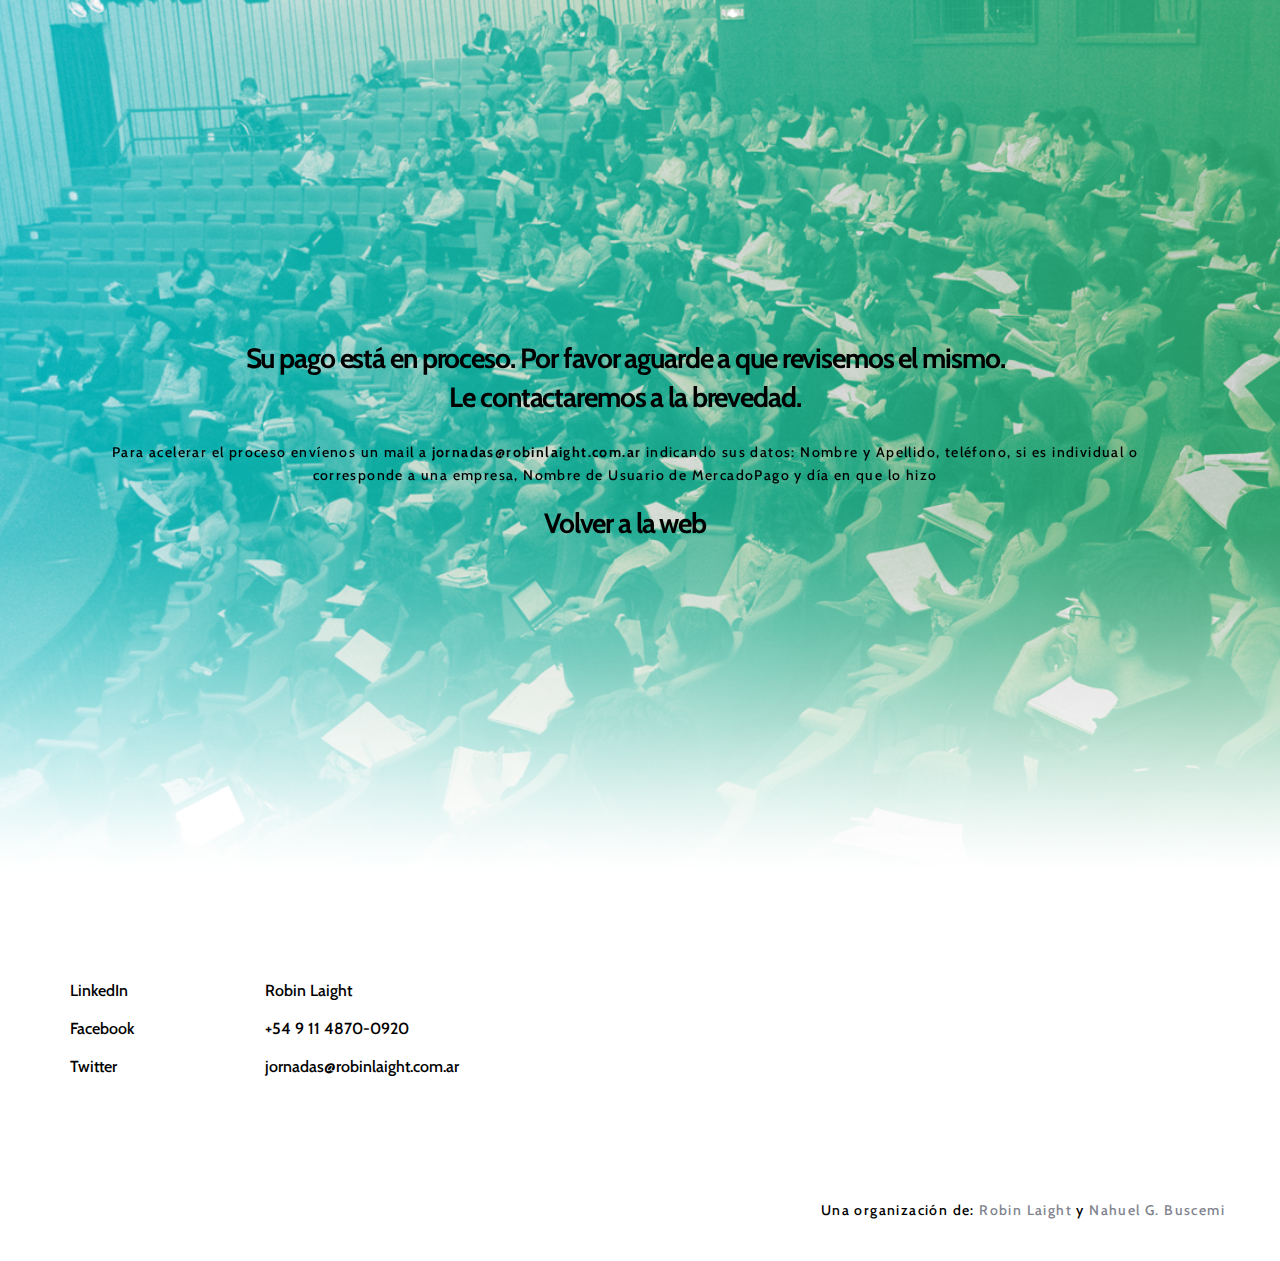
<file: pagoenproceso.html>
<!DOCTYPE html>
<html lang="en" class="no-js">
    <head>
        <meta charset="utf-8"/>
        <title>Pago exitoso</title>
        <meta http-equiv="X-UA-Compatible" content="IE=edge">
        <meta content="width=device-width, initial-scale=1" name="viewport"/>
        <meta content="1ra Jornada Nacional de Coaching y Liderazgo" name="description"/>
		
		<!-- Google fonts-->
        <link href="https://fonts.googleapis.com/css?family=Cabin:900" rel="stylesheet">
        <!--<link href="vendor/simple-line-icons/simple-line-icons.min.css" rel="stylesheet" type="text/css"/>--> 
		
        <link href="css/bootstrap.min.css" rel="stylesheet" type="text/css"/> <!-- cols -->
        <link href="css/animate.css" rel="stylesheet"> <!-- Animations -->
        <link href="vendor/swiper/css/swiper.min.css" rel="stylesheet" type="text/css"/>
        <link href="css/layout.min.css" rel="stylesheet" type="text/css"/>
        <link rel="shortcut icon" href="favicon.ico"/>
		
		<!-- Global site tag (gtag.js) - Google Analytics -->
		<script async src="https://www.googletagmanager.com/gtag/js?id=UA-115189001-1"></script>
		<script>
		  window.dataLayer = window.dataLayer || [];
		  function gtag(){dataLayer.push(arguments);}
		  gtag('js', new Date());
		  gtag('config', 'UA-115189001-1');
		</script>

		
    </head>
  
    <body id="body" data-spy="scroll" data-target=".header">
          <header class="header navbar-fixed-top">
              <nav class="navbar" role="navigation">
                <div class="container">
                      <div class="menu-container js_nav-item">
                      </div>
                </div>
            </nav>
		</header>
		
        <!-- Main header -->
        <div id="carousel-example-generic" class="carousel slide" data-ride="carousel">
            <div class="container">
                <ol class="carousel-indicators">
                </ol>
            </div>
            <div class="carousel-inner" role="listbox">
                <div class="item active">
                    <img class="img-responsive" src="img/header.png" alt="1ra Jornada Nacional de Coaching y Liderazgo">
                    <div class="container">
                        <div class="carousel-centered">
							<h2 class="wow fadeInUp centered" style="margin-top: -2px; color: black;text-align: center; margin-bottom: 4px;">Su pago est&aacute; en proceso. Por favor aguarde a que revisemos el mismo.<br>Le contactaremos a la brevedad.</h2><br>
							<p style="color: black;text-align: center;" class="wow fadeInUp">Para acelerar el proceso env&iacute;enos un mail a <span style="font-weight: bold;color: black;">jornadas@robinlaight.com.ar</span> indicando sus datos: Nombre y Apellido, tel&eacute;fono, si es individual o corresponde a una empresa, Nombre de Usuario de MercadoPago y día en que lo hizo</p>
							<a href="http://robinlaight.com.ar/coachingyliderazgo"><h2 class="wow fadeInUp" style="color: black;text-align: center;">Volver a la web</h2></a>
                        </div>
                    </div>
                </div>
            </div>
        </div>
        

        <!-- Footer -->
        <footer class="footer">
            <div>
                <div class="content-md container">
                    <div class="row">
                        <div class="col-sm-2 sm-margin-b-30">
                            <ul class="list-unstyled footer-list">
                                <li class="footer-list-item"><a href="https://www.linkedin.com/in/robinlaight" target="_blank">LinkedIn</a></li>
                                <li class="footer-list-item"><a href="https://www.facebook.com/robinlaightcapacitaciones" target="_blank">Facebook</a></li>
                                <li class="footer-list-item"><a href="https://twitter.com/robinlaight" target="_blank">Twitter</a></li>
                            </ul>
                        </div>
                        <div class="col-sm-2 sm-margin-b-30">
                            <ul class="list-unstyled footer-list">
                                <li class="footer-list-item"><a href="http://robinlaight.com.ar" target="_blank">Robin Laight</a></li>
                                <li class="footer-list-item"><a href="tel:+54-9-11-4870-0920">+54 9 11 4870-0920</a></li>
                                <li class="footer-list-item"><a href="mailto:jornadas@robinlaight.com.ar"> jornadas@robinlaight.com.ar</a></li>
                            </ul>
                        </div>
                        <!--<div class="col-sm-3">
                            <ul class="list-unstyled footer-list">
                                <li class="footer-list-item">Robin Laight</li>
                                <li class="footer-list-item">+54 9 11 4870-0920</li>
                                <li class="footer-list-item"><a href="mailto:jornadas@robinlaight.com.ar"> jornadas@robinlaight.com.ar</a></li>
                            </ul>
                        </div>-->
                    </div>
                </div>
            </div>

            <!-- Copyright -->
            <div class="content container">
                <div class="row">
                    <div class="text-right">
                        <p class="margin-b-0">Una organizaci&oacute;n de: <a class="fweight-700" href="http://robinlaight.com.ar" target="_blank">Robin Laight</a> y <a class="fweight-700" href="http://comovivirdelarte.com" target="_blank">Nahuel G. Buscemi</a></p>
                    </div>
                </div>
            </div>
        </footer>

        <!-- Back To Top -->
        <a href="javascript:void(0);" class="js-back-to-top back-to-top">&#8593;</a>

        <!-- JAVASCRIPTS(Load javascripts at bottom, this will reduce page load time) -->
        <!-- CORE PLUGINS -->
        <script src="js/jquery.min.js" type="text/javascript"></script>
        <script src="js/jquery-migrate.min.js" type="text/javascript"></script>
        <script src="vendor/bootstrap/js/bootstrap.min.js" type="text/javascript"></script>

        <!-- PAGE LEVEL PLUGINS -->
        <script src="js/jquery.easing.js" type="text/javascript"></script>
        <script src="js/jquery.back-to-top.js" type="text/javascript"></script>
        <script src="js/jquery.smooth-scroll.js" type="text/javascript"></script>
        <script src="js/jquery.wow.min.js" type="text/javascript"></script>
        <script src="vendor/swiper/js/swiper.jquery.min.js" type="text/javascript"></script>
        <script src="vendor/masonry/jquery.masonry.pkgd.min.js" type="text/javascript"></script>
        <script src="vendor/masonry/imagesloaded.pkgd.min.js" type="text/javascript"></script>

        <!-- PAGE LEVEL SCRIPTS -->
        <script src="js/layout.min.js" type="text/javascript"></script>
        <script src="js/components/wow.min.js" type="text/javascript"></script>
        <script src="js/components/swiper.min.js" type="text/javascript"></script>
        <script src="js/components/masonry.min.js" type="text/javascript"></script>

    </body>
</html>
</file>
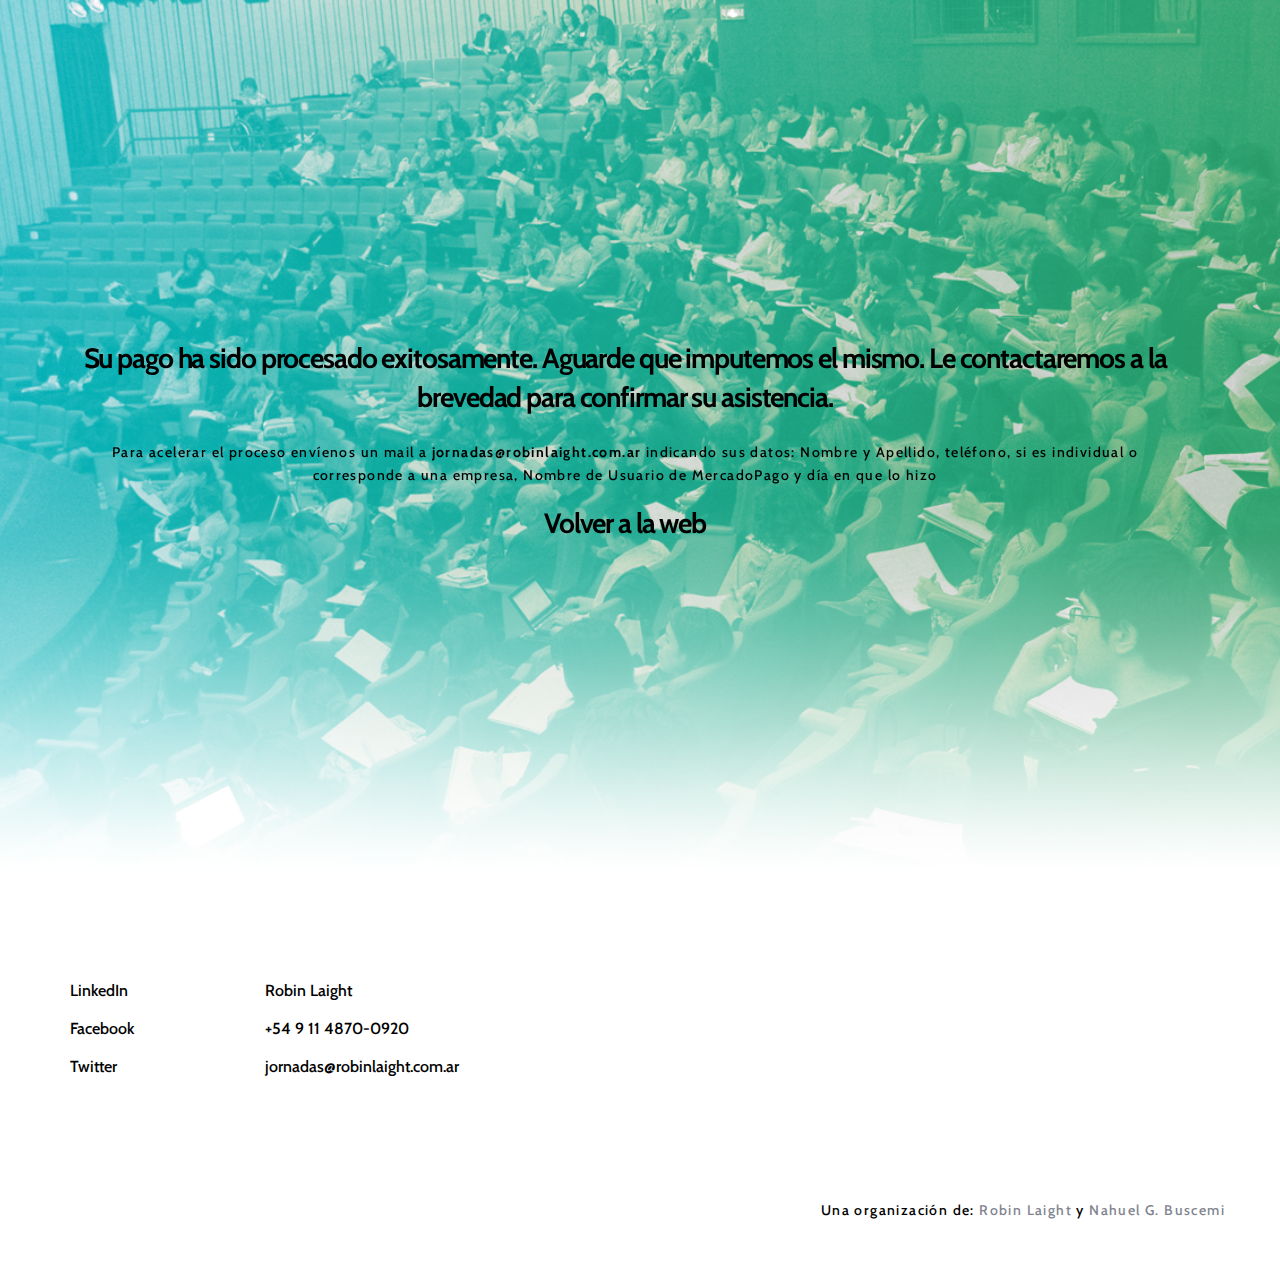
<file: pagoexitoso.html>
<!DOCTYPE html>
<html lang="en" class="no-js">
    <head>
        <meta charset="utf-8"/>
        <title>Pago exitoso</title>
        <meta http-equiv="X-UA-Compatible" content="IE=edge">
        <meta content="width=device-width, initial-scale=1" name="viewport"/>
        <meta content="1ra jornada nacional de Coaching y Liderazgo" name="description"/>
		
		<!-- Google fonts-->
        <link href="https://fonts.googleapis.com/css?family=Cabin:900" rel="stylesheet">
        <!--<link href="vendor/simple-line-icons/simple-line-icons.min.css" rel="stylesheet" type="text/css"/>--> 
		
        <link href="css/bootstrap.min.css" rel="stylesheet" type="text/css"/> <!-- cols -->
        <link href="css/animate.css" rel="stylesheet"> <!-- Animations -->
        <link href="vendor/swiper/css/swiper.min.css" rel="stylesheet" type="text/css"/>
        <link href="css/layout.min.css" rel="stylesheet" type="text/css"/>
        <link rel="shortcut icon" href="favicon.ico"/>
		
		<!-- Global site tag (gtag.js) - Google Analytics -->
		<script async src="https://www.googletagmanager.com/gtag/js?id=UA-115189001-1"></script>
		<script>
		  window.dataLayer = window.dataLayer || [];
		  function gtag(){dataLayer.push(arguments);}
		  gtag('js', new Date());
		  gtag('config', 'UA-115189001-1');
		</script>

		
    </head>
  
    <body id="body" data-spy="scroll" data-target=".header">
          <header class="header navbar-fixed-top">
              <nav class="navbar" role="navigation">
                <div class="container">
                      <div class="menu-container js_nav-item">
                      </div>
                </div>
            </nav>
		</header>
		
        <!-- Main header -->
        <div id="carousel-example-generic" class="carousel slide" data-ride="carousel">
            <div class="container">
                <ol class="carousel-indicators">
                </ol>
            </div>
            <div class="carousel-inner" role="listbox">
                <div class="item active">
                    <img class="img-responsive" src="img/header.png" alt="1ra Jornada Nacional de Coaching y Liderazgo">
                    <div class="container">
                        <div class="carousel-centered">
							<h2 class="wow fadeInUp centered" style="margin-top: -2px; color: black;text-align: center; margin-bottom: 4px;">Su pago ha sido procesado exitosamente. Aguarde que imputemos el mismo. Le contactaremos a la brevedad para confirmar su asistencia.</h2><br>
							<p style="color: black;text-align: center;" class="wow fadeInUp">Para acelerar el proceso env&iacute;enos un mail a <span style="font-weight: bold;color: black;">jornadas@robinlaight.com.ar</span> indicando sus datos: Nombre y Apellido, tel&eacute;fono, si es individual o corresponde a una empresa, Nombre de Usuario de MercadoPago y día en que lo hizo</p>
							<a href="http://robinlaight.com.ar/coachingyliderazgo"><h2 class="wow fadeInUp" style="color: black;text-align: center;">Volver a la web</h2></a>
                        </div>
                    </div>
                </div>
            </div>
        </div>
        

        <!-- Footer -->
        <footer class="footer">
            <div>
                <div class="content-md container">
                    <div class="row">
                        <div class="col-sm-2 sm-margin-b-30">
                            <ul class="list-unstyled footer-list">
                                <li class="footer-list-item"><a href="https://www.linkedin.com/in/robinlaight" target="_blank">LinkedIn</a></li>
                                <li class="footer-list-item"><a href="https://www.facebook.com/robinlaightcapacitaciones" target="_blank">Facebook</a></li>
                                <li class="footer-list-item"><a href="https://twitter.com/robinlaight" target="_blank">Twitter</a></li>
                            </ul>
                        </div>
                        <div class="col-sm-2 sm-margin-b-30">
                            <ul class="list-unstyled footer-list">
                                <li class="footer-list-item"><a href="http://robinlaight.com.ar" target="_blank">Robin Laight</a></li>
                                <li class="footer-list-item"><a href="tel:+54-9-11-4870-0920">+54 9 11 4870-0920</a></li>
                                <li class="footer-list-item"><a href="mailto:jornadas@robinlaight.com.ar"> jornadas@robinlaight.com.ar</a></li>
                            </ul>
                        </div>
                        <!--<div class="col-sm-3">
                            <ul class="list-unstyled footer-list">
                                <li class="footer-list-item">Robin Laight</li>
                                <li class="footer-list-item">+54 9 11 4870-0920</li>
                                <li class="footer-list-item"><a href="mailto:jornadas@robinlaight.com.ar"> jornadas@robinlaight.com.ar</a></li>
                            </ul>
                        </div>-->
                    </div>
                </div>
            </div>

            <!-- Copyright -->
            <div class="content container">
                <div class="row">
                    <div class="text-right">
                        <p class="margin-b-0">Una organizaci&oacute;n de: <a class="fweight-700" href="http://robinlaight.com.ar" target="_blank">Robin Laight</a> y <a class="fweight-700" href="http://comovivirdelarte.com" target="_blank">Nahuel G. Buscemi</a></p>
                    </div>
                </div>
            </div>
        </footer>

        <!-- Back To Top -->
        <a href="javascript:void(0);" class="js-back-to-top back-to-top">&#8593;</a>

        <!-- JAVASCRIPTS(Load javascripts at bottom, this will reduce page load time) -->
        <!-- CORE PLUGINS -->
        <script src="js/jquery.min.js" type="text/javascript"></script>
        <script src="js/jquery-migrate.min.js" type="text/javascript"></script>
        <script src="vendor/bootstrap/js/bootstrap.min.js" type="text/javascript"></script>

        <!-- PAGE LEVEL PLUGINS -->
        <script src="js/jquery.easing.js" type="text/javascript"></script>
        <script src="js/jquery.back-to-top.js" type="text/javascript"></script>
        <script src="js/jquery.smooth-scroll.js" type="text/javascript"></script>
        <script src="js/jquery.wow.min.js" type="text/javascript"></script>
        <script src="vendor/swiper/js/swiper.jquery.min.js" type="text/javascript"></script>
        <script src="vendor/masonry/jquery.masonry.pkgd.min.js" type="text/javascript"></script>
        <script src="vendor/masonry/imagesloaded.pkgd.min.js" type="text/javascript"></script>

        <!-- PAGE LEVEL SCRIPTS -->
        <script src="js/layout.min.js" type="text/javascript"></script>
        <script src="js/components/wow.min.js" type="text/javascript"></script>
        <script src="js/components/swiper.min.js" type="text/javascript"></script>
        <script src="js/components/masonry.min.js" type="text/javascript"></script>

    </body>
</html>
</file>
<file: css/layout.min.css>
/* NOTE: the following code was extracted from a bootstrap template. I tried to accommodate the code so that it is readable. However, many of the classes may not be used 

Index:
- Main styles (line 11)
- Content styles (line 89)
- Screen resolution (line 284)



/* Main styles
--------------------------------------------------------------------------- */

.link,body{position:relative;font-family:'Cabin', sans-serif; overflow-x: hidden;}
.header .nav-item-child,.link,a,body,em,h1,h2,h3,h4,h5,h6,li,li a,p,span{font-family:'Cabin', sans-serif;}
body,html,html a{-webkit-font-smoothing:antialiased}
.btn-theme,
p{line-height:1.4}
.btn-theme.active.focus,.btn-theme.active:focus,.btn-theme.focus,.btn-theme:active.focus,.btn-theme:active:focus,.btn-theme:focus,:active,:focus,a,a:active,a:focus,a:hover{outline:0}
.link:after,.pricing .pricing-list-item:before{width:9px;height:2px;content:" "}
.link:after,.pricing .pricing-list-item:before{content:"+"}
.back-to-top:focus,.back-to-top:hover,.btn-theme.focus,.btn-theme:focus,.btn-theme:hover,.content-wrapper-link,.header .logo-wrap:focus,.header .logo-wrap:hover,a:active,a:focus,a:hover,h1>a:focus,h2>a:focus,h3>a:focus,h4>a:focus,h5>a:focus,h6>a:focus{text-decoration:none}
.back-to-top,.carousel-title,.header .nav-item-child,.link{text-transform:uppercase}
html{overflow-x:hidden}
p{font-size: 14px;
	font-weight: 500;
	color: #000;
	margin-bottom: 15px;
	letter-spacing: 0.10em;
	line-height: 1.6em;}
p.desc{font-size: 1.4em;}
em,li,li a{font-size:16px;font-weight:500;color:#000}
a{color:#81848f}
a:active,a:focus,a:hover{color:#ff0000;}
.link{font-size:13px;font-weight:600;font-family: 'Cabin', sans-serif;}
.link:after{position:absolute;right:-15px;color:#00e5ff;}
span{font-size:14px;font-weight:400;color:#000;}
h1,h2,h3,h4,h5,h6{font-weight:bolder;color:#000;line-height:1.2;margin:0 0 15px}
h1>a,h2>a,h3>a,h4>a,h5>a,h6>a{color:#000}
h1>a:hover,h2>a:hover,h3>a:hover,h4>a:hover,h5>a:hover,h6>a:hover{color:#00e5ff;text-decoration:none}
h1{font-size:40px}
h2{font-size: 2em;
	line-height: 1.4em;
	letter-spacing: -0.04em;
	margin-top: 18px;}
.accordion .panel-title,h3,h4{font-size:24px;}

::selection{color:#fff;background:#00e5ff;text-shadow:none}::-webkit-selection{color:#fff;background:#17bed2;text-shadow:none}::-moz-selection{color:#fff;background:#17bed2;text-shadow:none}

.f-left {
	float: left;
}
.f-right {
	float: right;
}
.centered-title {
	text-align: center;
}
.txt-white {
	color: #fff;
}
.txt-blue {
	color: #171f47;
}
.txt-skyblue {
	color: #00e5ff;
}
.txt-green {
	color: #00ffc6;
}
.txt-red {
	color: #ff0000;
}
.txt-right {
	text-align: left;
	margin-top: -280px;
}
.txt-left {
	text-align: left;
	margin-top: -100px;
}
hr.vertical {
    width: 0px;
    height: 100px;
    display: block;
    border-style: solid;
    border-color: #000;
    border-width: 1px;
} 
.front-index {
	z-index: 99;
}
.back-index {
	z-index: -999;
}
.img-speakers {
	width: 120px;
	padding-bottom: 20px;
}


/* Content styles
--------------------------------------------------------------------------- */

.content-wrapper-link{position:absolute;top:0;left:0;right:0;bottom:0;display:block;z-index:3}
.accordion .panel-default{border:none}
.accordion .panel-heading{border-radius:0}
.accordion .panel-default>.panel-heading{color:#ffd200;background:#000;border:none;padding:0}
.accordion .panel-title-child{display:block;padding:30px;background-color: #000;color: #00e5ff;}
.accordion .panel-group .panel+.panel{border-radius:0;margin-top:10px}
.accordion .panel-default>.panel-heading+.panel-collapse>.panel-body{font-size:18px;border-top:none;padding:0 30px 30px;margin-top:-1px}
.accordion .collapse.in,.accordion [aria-expanded=true]{color:#fff;background:#000;}
.btn-theme{position:relative;display:inline-block;text-align:center;background-image:none;border-style:solid;white-space:nowrap;vertical-align:middle;-ms-touch-action:manipulation;touch-action:manipulation;cursor:pointer;-webkit-user-select:none;-moz-user-select:none;-ms-user-select:none;user-select:none}
.btn-theme:hover{transition-duration:.3s;transition-property:all;transition-timing-function:cubic-bezier(.7,1,.7,1)}
.btn-theme.active,.btn-theme:active{background-image:none;outline:0}
.btn-theme.disabled,.btn-theme[disabled],fieldset[disabled] .btn-theme{cursor:not-allowed;box-shadow:none;opacity:.65;pointer-events:none}
.btn-white-bg{color:#fff;background:#000;border-color:transparent;border-width:0}
.btn-white-bg.focus,.btn-white-bg:focus,.btn-white-bg:hover{color:#fff;background:#00e5ff;border-color:transparent}
.btn-white-brd{color:#1106ff;background:0 0;border:none;}
.btn-enroll {color: #1106ff;}
.btn-white-brd.focus,.btn-white-brd:focus,.btn-white-brd:hover{color:#066fff;}
.btn-default-bg{color:#000;background:#f3f4f5;border-color:transparent;border-width:0}
.btn-default-bg.focus,.btn-default-bg:focus,.btn-default-bg:hover{color:#fff;background:#00e5ff;border-color:transparent}
.btn-theme-sm{font-size:21px;font-weight:600;border: none;margin-top: -30px;}
.pricing{padding:70px 45px;background:#fff;margin-top:50px}


.work .work-popup-close{float:right;font-size:13px;font-weight:300;color:#c5c6cb;transition-duration:.3s;transition-property:all;transition-timing-function:cubic-bezier(.7,1,.7,1)}
.work .work-popup-close:hover{color:#aaacb3;transition-duration:.3s;transition-property:all;transition-timing-function:cubic-bezier(.7,1,.7,1)}
.work .work-popup-tag{margin:0}.work .work-popup-tag-item{padding:0 2px}
.work .work-popup-tag-link{font-size:13px}
.footer .footer-logo{width:100px;height:auto}
.footer .footer-list{margin-bottom:0}
.footer .footer-list-item{color:#777984;margin-bottom:15px}
.footer .footer-list-item:last-child,.header .navbar{margin-bottom:0}
.navbar-fixed-top .navbar-collapse{max-height:100%}
.header .navbar{border-bottom:0px solid rgba(255,255,255,.2);transition-duration:.3s;transition-property:all;transition-timing-function:cubic-bezier(.7,1,.7,1);}
.header .navbar-toggle{width:25px;height:25px;border:none;padding:0;margin:35px 0}.header .navbar-toggle .toggle-icon{position:relative;width:21px;height:1px;display:inline-block;background:#fff;transition-duration:.3s;transition-property:all;transition-timing-function:cubic-bezier(.7,1,.7,1)}
.header .navbar-toggle .toggle-icon:after,.header .navbar-toggle .toggle-icon:before{position:absolute;left:0;background:#fff;content:" "}
.header .navbar-toggle:hover .toggle-icon,.header .navbar-toggle:hover .toggle-icon:after,.header .navbar-toggle:hover .toggle-icon:before{background:#00e5ff;transition-duration:.3s;transition-property:all;transition-timing-function:cubic-bezier(.7,1,.7,1)}
.header .navbar-toggle .toggle-icon:before{width:10px;height:1px;bottom:10px;-webkit-transform:rotate(0);-moz-transform:rotate(0);transform:rotate(0);transition-duration:.3s;transition-property:all;transition-timing-function:cubic-bezier(.7,1,.7,1)}
.header .navbar-toggle .toggle-icon:after{width:16px;height:1px;top:-5px;-webkit-transform:rotate(0);-moz-transform:rotate(0);transform:rotate(0);transition-duration:.3s;transition-property:all;transition-timing-function:cubic-bezier(.7,1,.7,1)}
.header .navbar-toggle:hover .toggle-icon:after,.header .navbar-toggle:hover .toggle-icon:before{width:21px;height:1px}.header .navbar-toggle:hover .toggle-icon.is-clicked{background:rgba(81,87,105,0)}
.header .logo{width:150px;height:150px;float:left;max-height:95px;line-height:65px}
.header .logo-wrap{display:inline-block;padding:15px 0}
.header .logo-img{display:inline-block;width:146px;height:auto;max-width:100%;max-height:100%;vertical-align:middle}
.header .logo-img-main{display:inline-block;transition-duration:.4s;transition-property:all;transition-timing-function:cubic-bezier(.7,1,.7,1)}
.header .logo-img-active{display:none;height: 50px; margin-top: 4px; transition-duration:.4s;transition-property:all;transition-timing-function:cubic-bezier(.7,1,.7,1)}
.header .nav-item,.header .nav-item-child{display:block;position:relative;}.header .navbar-nav{padding-left:0;margin-bottom:0;list-style:none;}
.header .nav-item:last-child .nav-item-child{padding-right:0}.header .nav-item .nav-item-hover.active:after,.header .nav-item:hover .nav-item-hover:after{opacity:1;transition-duration:.4s;transition-property:all;transition-timing-function:cubic-bezier(.7,1,.7,1)}
.back-to-top,.header .nav-item-hover:after{opacity:0;transition-property:all;transition-timing-function:cubic-bezier(.7,1,.7,1)}
.header .nav-item-child{font-size:0.64em;font-weight:600;color:#171f47; letter-spacing:.1em; font-family:'Cabin', sans-serif; line-height:55px;padding:14px;transition-duration:.3s;transition-property:all;transition-timing-function:cubic-bezier(.7,1,.7,1)}
.header .nav-item-child:focus,.header .nav-item-child:hover{background:0 0}.header .nav-item-hover{position:relative}
.header .nav-item-child:hover,.page-on-scroll .header .nav-item-child:hover{color:#ff0000;transition-duration:.4s}
.header .nav li.active .nav-item-child{color:#ff0000;}


.height-300{height:300px!important}
.header .nav-lang li{border-right:1px solid #ffffff;}
.page-on-scroll .nav-lang li{border-right:1px solid #000;}
.nav-lang li:last-child{border-right:none !important;}
.header .nav-lang li a{color:#ffffff;}
.page-on-scroll .header .nav-lang li a{color: #000;}
.nav-lang li a{padding:0 5px; font-size:14px; font-family:'Cabin', sans-serif; font-weight:300;}
.page-on-scroll .header .nav-item-child{padding-bottom: 10px !important;}
.page-on-scroll .header .logo{ max-height: 75px !important; }
.page-on-scroll .header .logo-wrap{padding-bottom:0px;  padding-top: 10px;}

.pricing .pricing-icon{display:block;font-size:30px;color:#999caa;margin-bottom:30px}
.pricing .pricing-list-item{position:relative;font-size:13px;color:#81848f;padding-left:20px;margin-bottom:10px;font-family: 'Cabin', sans-serif;}
.pricing .pricing-list-item:before{position:absolute;left:0;color:#00e5ff;margin-right:10px;}
.work .work-overlay:before,.work .work-popup-overlay{top:30px;width:100%;height:100%;transition-duration:.3s;transition-property:all;transition-timing-function:cubic-bezier(.7,1,.7,1);left:0}
.service{background:#fff;padding:50px}.service .service-element,.service .service-info{-webkit-transform:translate3d(0,0,0);-moz-transform:translate3d(0,0,0);transform:translate3d(0,0,0);transition-duration:.3s;transition-property:all;transition-timing-function:cubic-bezier(.7,1,.7,1)}
.service .service-icon{display:block;font-size:30px;color:#999caa;margin-bottom:30px}
.service:hover .service-element{opacity:0;-webkit-transform:translate3d(0,-100%,0);-moz-transform:translate3d(0,-100%,0);transform:translate3d(0,-100%,0);transition-duration:.3s;transition-property:all;transition-timing-function:cubic-bezier(.7,1,.7,1)}
.service:hover .service-info{-webkit-transform:translate3d(0,-30%,0);-moz-transform:translate3d(0,-30%,0);transform:translate3d(0,-30%,0);transition-duration:.3s;transition-property:all;transition-timing-function:cubic-bezier(.7,1,.7,1)}
.work{position:relative;display:block;margin-bottom: 40px;}
.work .work-overlay{position:relative;cursor:pointer}
.work .work-overlay:before{position:absolute;background:0 0}
.work:hover .work-overlay:before{background:rgba(0,0,0,.5);transition-duration:.3s;transition-property:all;transition-timing-function:cubic-bezier(.7,1,.7,1)}
.work .work-popup-overlay{position:fixed;right:0;z-index:99999;opacity:0;visibility:hidden;-webkit-backface-visibility:hidden;backface-visibility:hidden;overflow-x:hidden;background:rgba(81,87,105,.4)}
.work .work-popup-overlay-show{opacity:1;visibility:visible;-webkit-backface-visibility:visible;backface-visibility:visible;transition-duration:.3s;transition-property:all;transition-timing-function:cubic-bezier(.7,1,.7,1)}
.work .work-popup-content{position:absolute;top:50%;left:0;right:0;width:730px;height:auto;display:block;background:#fff;padding:30px;margin:0 auto;-webkit-transform:translate3d(0,-50%,0);-moz-transform:translate3d(0,-50%,0);transform:translate3d(0,-50%,0)}
.work .work-popup-content-divider{border-right:1px solid #cdcecf}

.pricing.pricing-active{padding-top:110px;padding-bottom:110px;margin-top:10px}

.contact-list>li{font-size:13px;color:#81848f;margin-bottom:10px}
.back-to-top{position:fixed;right:10px;bottom:40px;display:inline-block;z-index:9;width:40px;height:40px;font-size:32px;font-weight:400;color:#1106ff;text-align:center;line-height:3;letter-spacing:1px;background:none;border-radius:3px;visibility:hidden;padding:5px;-webkit-transform:translate3d(0,50px,0);-moz-transform:translate3d(0,50px,0);transform:translate3d(0,50px,0);transition-duration:.3s}
.back-to-top:hover{color:#ff0000;transition-duration:.3s;transition-property:all;transition-timing-function:cubic-bezier(.7,1,.7,1)}
.back-to-top.back-to-top-is-visible{visibility:visible;-webkit-transform:translate3d(0,0,0);-moz-transform:translate3d(0,0,0);transform:translate3d(0,0,0);transition-duration:.3s;transition-property:all;transition-timing-function:cubic-bezier(.7,1,.7,1)}
.back-to-top.back-to-top-is-visible:hover{transition-duration:.3s;transition-property:all;transition-timing-function:cubic-bezier(.7,1,.7,1)}
.back-to-top.back-to-top-fade-out{opacity:.4}
.back-to-top.back-to-top-fade-out:hover{opacity:1;transition-duration:.3s;transition-property:all;transition-timing-function:cubic-bezier(.7,1,.7,1)}
.swiper-clients-img,.swiper-clients-img:hover{transition-duration:.2s;transition-property:all;transition-timing-function:cubic-bezier(.7,1,.7,1)}
.swiper-small{width: 120px!important}
.form-control{height:50px;font-size:14px;font-weight:400;color:#a6a7aa;background:#fafafa;border:none;box-shadow:none;border-radius:0;padding-left:15px}
.form-control::-moz-placeholder{color:#a6a7aa}
.form-control:-ms-input-placeholder{color:#a6a7aa}
.form-control::-webkit-input-placeholder{color:#a6a7aa}
.form-control:focus{color:#000;box-shadow:none}
.form-control:focus::-moz-placeholder{color:#000}
.form-control:focus:-ms-input-placeholder{color:#000}
.form-control:focus::-webkit-input-placeholder{color:#000}
.full-screen{background-size:cover;background-position:center;background-repeat:no-repeat}
.carousel-indicators{left:auto;width:auto;padding-left:0;margin-left:0}
.carousel-centered{position:absolute;top:50%; margin-right: 100px;-webkit-transform:translate3d(0,-50%,0);-moz-transform:translate3d(0,-50%,0);transform:translate3d(0,-50%,0)}
.carousel-title{font-size:100px;font-family: 'Cabin', sans-serif;letter-spacing: -.065em;font-weight:bold;color:#fff;}
.swiper-slider{position:relative;width:100%;height:100%;overflow:hidden;margin-top: 30px;}
.swiper-clients-img{display:block;width:190px;height:auto;margin:0 auto;opacity:1;cursor:pointer}
.swiper-clients-img:hover{opacity:.8}
.color-base{color:#17bed2!important}
.color-white{color:#fff!important}
.color-heading{color:#000!important}
.color-subtitle{color:#a6a7aa!important}
.color-link{color:#81848f!important}
.color-link-hover{color:#00e5ff!important}
.color-sky-light{color:#fafafa!important}
.bg-color-base{background:#00e5ff !important;}
.bg-color-white{background:#fff!important}
.bg-color-blue{background: #171f47;}
.bg-color-skyblue{background: #00c0ff;}
.bg-color-green {background: #00ff9c;}
.bg-color-yellow {background: #ffd200;}
.bg-color-black{background: #000;}
.bg-color-gradient-1{background-image: linear-gradient(to bottom, #00e5ff, #00eef5, #00f5e0, #00fbc2, #00ff9c);}
.bg-color-heading{background:#000!important}.bg-color-subtitle{background:#a6a7aa!important}.bg-color-link{background:#81848f!important}.bg-color-link-hover{background:#999caa!important}
.bg-color-sky-light{
	background:#000!important;
	margin-top: -260px;}
.row-space-1{margin-right:-1px;margin-left:-1px}
.row-space-1>[class*=col-]{padding-left:1px;padding-right:1px}
.content{padding-top:40px;padding-bottom:40px}
.content-sm{padding-top:60px;padding-bottom:60px}
.content-md{padding-top:80px;padding-bottom:80px}
.content-lg{padding-top:100px;}
.top-less {margin-top: -100px;}
.full-width{width:100%;height:auto}
.fweight-300{font-weight:300!important}
.fweight-400{font-weight:400!important}
.fweight-500{font-weight:500!important}
.fweight-600{font-weight:600!important}
.fweight-300{font-weight:300!important}
.margin-l-0{margin-left:0!important}
.margin-l-5{margin-left:5px!important}
.margin-l-10{margin-left:10px!important}
.margin-r-0{margin-right:0!important}
.margin-r-5{margin-right:5px!important}
.margin-r-10{margin-right:10px!important}
.margin-r-20{margin-right:20px!important}
.margin-t-0{margin-top:0!important}
.margin-t-5{margin-top:5px!important}
.margin-t-10{margin-top:10px!important}
.margin-t-20{margin-top:20px!important}
.margin-t-30{margin-top:30px!important}
.margin-t-40{margin-top:40px!important}
.margin-t-50{margin-top:50px!important}
.margin-b-0{margin-bottom:0!important}
.margin-b-2{margin-bottom:2px!important}
.margin-b-5{margin-bottom:5px!important}
.margin-b-10{margin-bottom:10px!important}
.margin-b-20{margin-bottom:20px!important}
.margin-b-30{margin-top:30px!important}
.img-half-left{
	float: left;
	margin-top: -120px;
	margin-left: -100px;
	width: 680px;
}
.img-half-right {
    float: right;
    margin-top: -845px;
    margin-right: -110px;
    width: 700px;
    opacity: 0.7;
}
.big-txt {
	line-height: 0.4em;
}
.sponsor-title {
	font-weight: bold;
	font-size: 1.4em;
	padding-left: 120px;
	text-align: center;
}
.sponsor {
    padding-top: 100px;
    padding-bottom: 400px;
}
.margin-b-40{
	height: 100px;
	background-repeat: no-repeat;
}
.margin-b-41 {
	height: 160px;
	background-repeat: no-repeat;
}
.margin-b-50{margin-bottom:50px!important}
.margin-b-60{margin-bottom:60px!important}
.margin-b-70{margin-bottom:70px!important}
.margin-b-80{margin-bottom:80px!important}
.margin-b-90{margin-bottom:90px!important}
.margin-b-100{margin-bottom:100px!important}


/* Screen resolutiones 
--------------------------------------------------------------------------- */

/* empieza sponsors juntos - borrar*/
@media (min-width: 1201px) {
	.sponsor-min {display: block;margin-top: -290px;}
	.sponsor-max {display: none;}
}

@media (max-width:1200px) {
	.sponsor-min {display: none;}
	.sonsor-max {display: block;}
}
/* termina sponsors juntos - borrar*/

@media (min-width:992px){
	.txt-right {
		text-align: left;
		margin-top: 1px;
	}
	.header .navbar-nav-right{float:right}
	.page-on-scroll .header .navbar{background:#000;padding-bottom: 14px; border-bottom-color:#f0f0f0;transition-duration:.3s;transition-property:all;transition-timing-function:cubic-bezier(.7,1,.7,1)}
	.page-on-scroll .header .logo-img-active,.page-on-scroll .header .logo-img-main{transition-duration:.4s;transition-property:all;transition-timing-function:cubic-bezier(.7,1,.7,1)}
	.page-on-scroll .header .logo-img-main{display:none}
	.page-on-scroll .header .logo-img-active{display:inline-block}
	.page-on-scroll .header .nav-item-child{color:#fff;transition-duration:.3s;transition-property:all;transition-timing-function:cubic-bezier(.7,1,.7,1)}
}

@media (max-width:768px){
	.pricing{margin-top:0}
}

@media (max-width:768px){
	.pricing.pricing-active{margin-top:0}
}

@media (max-width:768px){
	.work .work-popup-content{width:95%;margin-top: 320px;}
	.work .work-popup-content-divider{border-right:none;border-bottom:1px solid #cdcecf}
}

@media (max-width:991px){
	.header .navbar{background-color: #000;}
	.header .navbar-toggle{display:block}
	.header .navbar-collapse.collapse{display:none!important}
	.header .navbar-collapse.collapse.in{display:block!important}
	.header .nav-collapse{padding-left:0;padding-right:0}
	.header .navbar-nav{margin:0;float:none}
	.header .navbar-nav .nav-item{float:none}
	.header .menu-container:after,.header .menu-container:before{content:" ";display:table}
	.header .menu-container:after{clear:both}
	.header .logo .logo-img-main{display:none}
	.header .logo .logo-img-active{display:inline-block;margin-right: -60px;}
	.header .nav-item-child{color:#fff;line-height:2em;padding:12px 12px 12px 15px;font-size: 16px;}
	.header .nav-item-hover:after{position:absolute;top:19px}
}

@media (max-width:767px){
	.header .menu-container{
		padding-left:15px;
		padding-right:15px;
		margin-left:-2px;
		margin-right: 0;
		background-color: #000;
		height: 100%;
		margin-top: -2px;
		opacity: 0.9;	
	}
	.header .navbar>.container,.header .navbar>.container>.nav-collapse{padding-left:0;padding-right:0;margin-left:0;margin-right:0}
	.header .navbar>.container{width:auto}
}

@media screen and (min-width:768px) and (max-width:991px) {
	.big-txt {
		line-height: 2em;
	}
	h2 {
		font-size: 2em;
	}
	.img-half-right{
		float: right;
		margin-top: -420px;
		margin-right: -210px;
		width: 700px;
		opacity: 0.7;
	}
}

@media (max-width:992px){
	.img-half-right{
		float: right;
		margin-top: -460px;
		margin-right: -145px;
	}
	
	.md-margin-t-0{margin-top:0!important}
	.md-margin-t-5{margin-top:5px!important}
	.md-margin-t-10{margin-top:10px!important}
	.md-margin-t-20{margin-top:20px!important}
	.md-margin-t-30{margin-top:30px!important}
	.md-margin-t-40{margin-top:40px!important}
	.md-margin-t-50{margin-top:50px!important}
	.md-margin-t-60{margin-top:60px!important}
	.md-margin-b-0{margin-bottom:0!important}
	.md-margin-b-2{margin-bottom:2px!important}
	.md-margin-b-5{margin-bottom:5px!important}
	.md-margin-b-10{margin-bottom:10px!important}
	.md-margin-b-20{margin-bottom:20px!important}
	.md-margin-b-30{margin-bottom:30px!important}
	.md-margin-b-40{margin-bottom:40px!important}
	.md-margin-b-50{margin-bottom:50px!important}
	.md-margin-b-60{margin-bottom:60px!important}
	.md-margin-b-70{margin-bottom:70px!important}
	.md-margin-b-80{margin-bottom:80px!important}
	.md-margin-b-90{margin-bottom:90px!important}
	.md-margin-b-100{margin-bottom:100px!important}
}

@media (max-width:768px){
	.img-half-right{
		float: right;
		margin-top: -120px;
		margin-right: 50px;
		width: 100%;
	}
	.carousel-title{font-size:32px}
	.sm-margin-t-0{margin-top:0!important}
	.sm-margin-t-5{margin-top:5px!important}
	.sm-margin-t-10{margin-top:10px!important}
	.sm-margin-t-20{margin-top:20px!important}
	.sm-margin-t-30{margin-top:30px!important}
	.sm-margin-t-40{margin-top:40px!important}
	.sm-margin-t-50{margin-top:50px!important}
	.sm-margin-t-60{margin-top:60px!important}
	.sm-margin-b-0{margin-bottom:0!important}
	.sm-margin-b-2{margin-bottom:2px!important}
	.sm-margin-b-5{margin-bottom:5px!important}
	.sm-margin-b-10{margin-bottom:10px!important}
	.sm-margin-b-20{margin-bottom:20px!important}
	.sm-margin-b-30{margin-bottom:30px!important}
	.sm-margin-b-40{margin-bottom:40px!important}
	.sm-margin-b-50{margin-bottom:50px!important}
	.sm-margin-b-60{margin-bottom:60px!important}
	.sm-margin-b-70{margin-bottom:70px!important}
	.sm-margin-b-80{margin-bottom:80px!important}
	.sm-margin-b-90{margin-bottom:90px!important}
	.sm-margin-b-100{margin-bottom:100px!important}
}

@media screen and (min-width:481px) and (max-width:767px) {
	.big-txt {
		line-height: 1em;
	}
	.bottom-less{
		margin-bottom: -40px;
	}
	h2 {
		font-size: 2em;
		text-align: center;
	}
	.img-half-right {
		margin-top: 520px;
		opacity: 0.7;
	}
	.margin-b-60 {
		text-align: center;
	}
	.work {
		text-align: center;
	}
	.sponsor-title {
		font-weight: bold;
		font-size: 1em;
		padding-left: 0px;
		text-align: center;
		color: #000;
	}
}

@media (max-width:480px){
	body {overflow-y: hidden;}
	.big-title {
		font-size: 2em;
	}
	p.desc {font-size: 1em;}
	h1 {font-size: 30px;}
	h2 {font-size: 1em;}
	.bottom-less{
		margin-top: 180px;
	}
	.img-half-right{
		float: right;
		margin-top: 1200px;
		margin-bottom: -240px;
		margin-right: 30px;
		width: 100%;
	}
	.img-half-left {
		opacity: 0.5;
		margin-top: -100px;
	}
	.margin-b-40 {
		height: 70px;
		width: 270px;
		background-repeat: no-repeat;
		margin-top: 40px;
	}
	.margin-b-41 {
		height: 100px;
		background-repeat: no-repeat;
		text-align: center;
	}
	.margin-b-60 {
		text-align: center;
	}
	.carousel-centered {
		margin-right: 20px;
		text-align: center;
	}
	.swiper-slider{position:relative;width:100%;height:100%;overflow:hidden;margin-top: 1px;}
	.big-txt {
		line-height: 1.4em;
	}
	.btn-theme-sm {
		font-size: 1.6em;
	}
	.txt-left {
		width: 320px;
	}
	.txt-right {
		margin-top: -80px;
	}
	.work {
		text-align: center;
	}
	.separator {
		height: 200px;
		background-color: #fff;
	}
	.sponsor-title {
		font-weight: bold;
		font-size: 1em;
		padding-left: 0px;
		text-align: center;
		margin-top: 100px;
	}
	.swiper-clients-img {
    	margin-top: 40px;
	}
}
</file>
